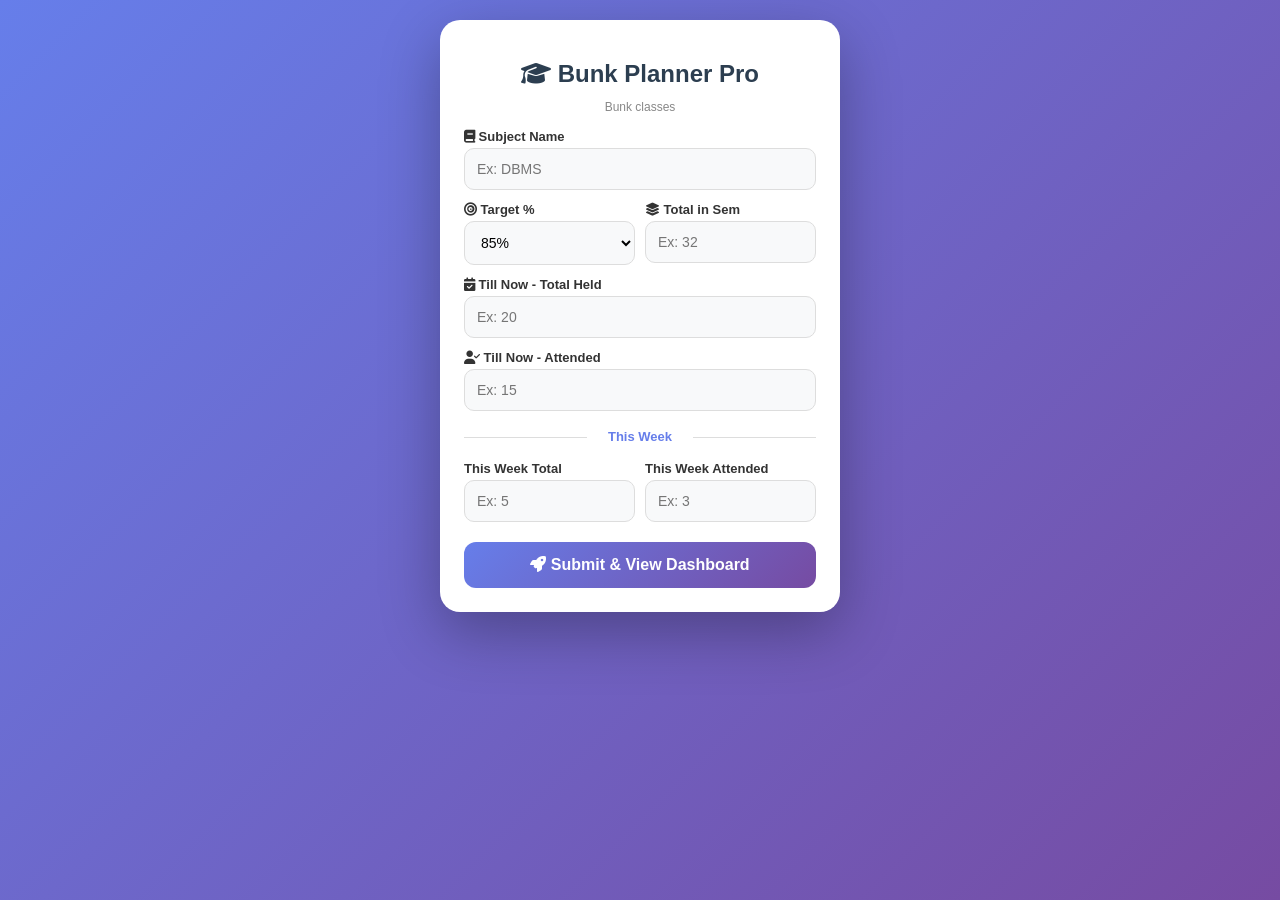
<file: index.html>
<!DOCTYPE html>
<html lang="en">
<head>
  <meta charset="UTF-8">
  <meta name="viewport" content="width=device-width, initial-scale=1.0">
  <title>Bunk Planner Pro </title>
  <link rel="stylesheet" href="style.css">
  <link rel="stylesheet" href="https://cdnjs.cloudflare.com/ajax/libs/font-awesome/6.5.0/css/all.min.css">
</head>
<body>
  <div class="container">
    <h1><i class="fa-solid fa-graduation-cap"></i> Bunk Planner Pro</h1>
    <p class="subtitle">Bunk classes</p>
    <div class="input-box">
      <label><i class="fa-solid fa-book"></i> Subject Name</label>
      <input type="text" id="subName" placeholder="Ex: DBMS">
      <div class="row">
        <div>
          <label><i class="fa-solid fa-bullseye"></i> Target %</label>
          <select id="targetPer">
            <option value="75">75%</option>
            <option value="80">80%</option>
            <option value="85" selected>85%</option>
          </select>
        </div>
        <div>
          <label><i class="fa-solid fa-layer-group"></i> Total in Sem</label>
          <input type="number" id="totalSem" placeholder="Ex: 32">
        </div>
      </div>
      <label><i class="fa-solid fa-calendar-check"></i> Till Now - Total Held</label>
      <input type="number" id="total" placeholder="Ex: 20">
      <label><i class="fa-solid fa-user-check"></i> Till Now - Attended</label>
      <input type="number" id="attended" placeholder="Ex: 15">
      <div class="divider">This Week</div>
      <div class="row">
        <div><label>This Week Total</label><input type="number" id="weekTotal" placeholder="Ex: 5"></div>
        <div><label>This Week Attended</label><input type="number" id="weekAtt" placeholder="Ex: 3"></div>
      </div>
      <button class="submit-end" onclick="submitAndGo()"><i class="fa-solid fa-rocket"></i> Submit & View Dashboard</button>
    </div>
    <div id="subjectList"></div>
  </div>
  <script src="script.js"></script>
</body>
</html>
</file>
<file: style.css>
* { box-sizing: border-box; }
body { font-family: 'Segoe UI', sans-serif; background: linear-gradient(135deg,#667eea 0%,#764ba2 100%); min-height: 100vh; display: flex; justify-content: center; margin: 0; padding: 20px; }
.container { background: white; padding: 24px; border-radius: 20px; width: 100%; max-width: 400px; box-shadow: 0 20px 60px rgba(0,0,0,0.3); height: fit-content; }
.container.wide { max-width: 520px; }
h1 { text-align: center; color: #2c3e50; margin-bottom: 5px; font-size: 24px; }
.subtitle { text-align: center; color: #888; font-size: 12px; margin-bottom: 15px; }
.input-box label { font-weight: 600; font-size: 13px; color: #333; display: block; margin-top: 12px; margin-bottom: 4px; }
input, select { width: 100%; padding: 12px; border-radius: 10px; border: 1px solid #ddd; background: #f8f9fa; font-size: 14px; }
.row { display: flex; gap: 10px; } .row div { flex: 1; }
.divider { text-align: center; margin: 18px 0 5px; font-weight: bold; font-size: 13px; color: #667eea; position: relative; }
.divider::before, .divider::after { content: ""; position: absolute; top: 50%; width: 35%; height: 1px; background: #ddd; }
.divider::before { left: 0; } .divider::after { right: 0; }
.submit-end { width: 100%; padding: 14px; background: linear-gradient(135deg,#667eea,#764ba2); color: white; border: none; border-radius: 12px; cursor: pointer; font-weight: bold; margin-top: 20px; font-size: 16px; }
.subject-card { background: #f8f9ff; padding: 12px 14px; border-radius: 12px; margin-top: 12px; border-left: 5px solid #667eea; display: flex; justify-content: space-between; align-items: center; }
.stats-grid { display: grid; grid-template-columns: 1fr 1fr; gap: 12px; margin: 15px 0; }
.stat-card { padding: 16px; border-radius: 14px; text-align: center; color: white; }
.stat-card i { font-size: 22px; } .stat-card h3 { margin: 8px 0 2px; font-size: 22px; } .stat-card p { margin: 0; font-size: 11px; }
.blue { background: linear-gradient(135deg,#667eea,#764ba2); } .green { background: linear-gradient(135deg,#2ecc71,#27ae60); } .red { background: linear-gradient(135deg,#ff6b6b,#ee5a52); } .orange { background: linear-gradient(135deg,#f6d365,#fda085); color: #333; }
.chart-box { background: #f8f9fa; padding: 16px; border-radius: 14px; margin-top: 15px; }
.detail-card { background: #f8f9ff; padding: 16px; border-radius: 14px; margin-top: 15px; line-height: 1.8; border: 1px solid #e0e6ff; font-size: 14px; }
.share-box { display: flex; gap: 10px; margin-top: 20px; }
.whatsapp-btn { background: #25D366; flex: 1; padding: 13px; border: none; border-radius: 12px; color: white; font-weight: bold; cursor: pointer; }
.download-btn { background: #2c3e50; flex: 1; padding: 13px; border: none; border-radius: 12px; color: white; font-weight: bold; cursor: pointer; }
.back-btn { background: #eee; color: #333; border: none; padding: 8px 14px; border-radius: 8px; cursor: pointer; width: auto; }
</file>
